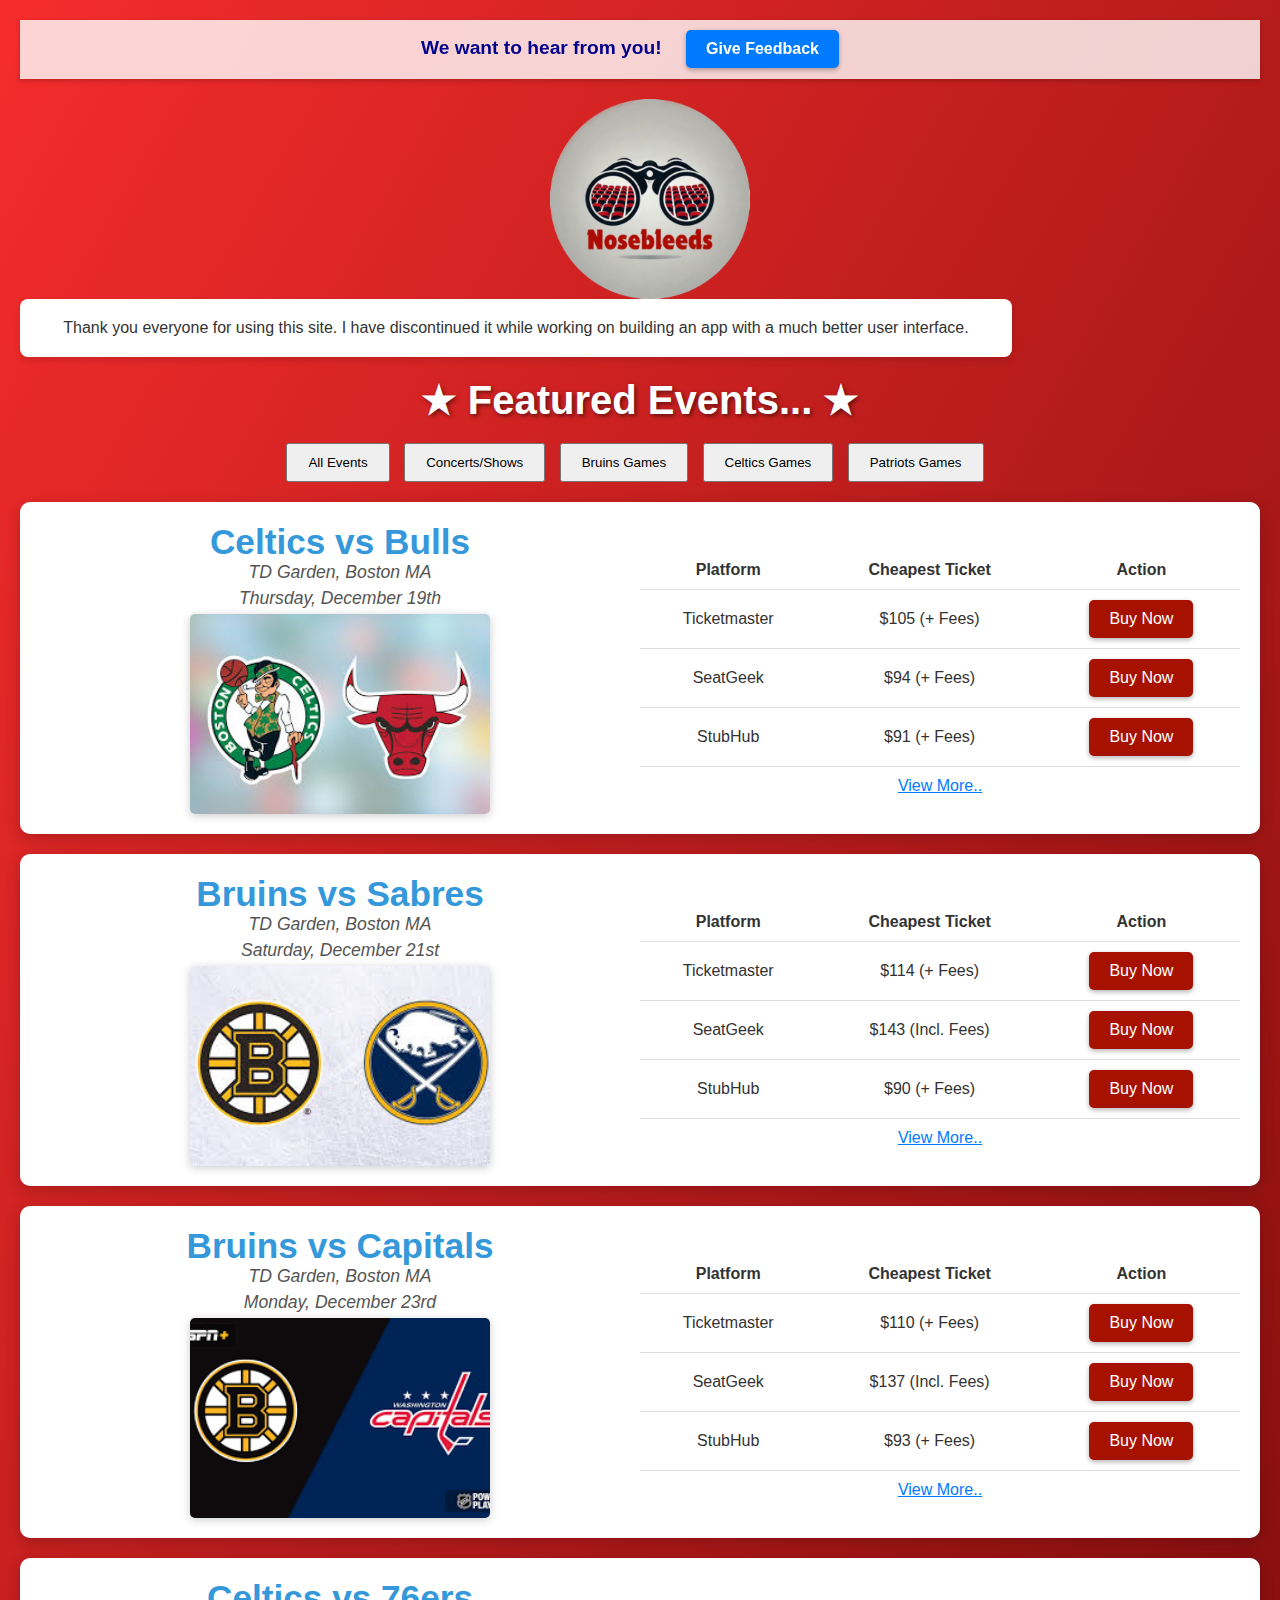
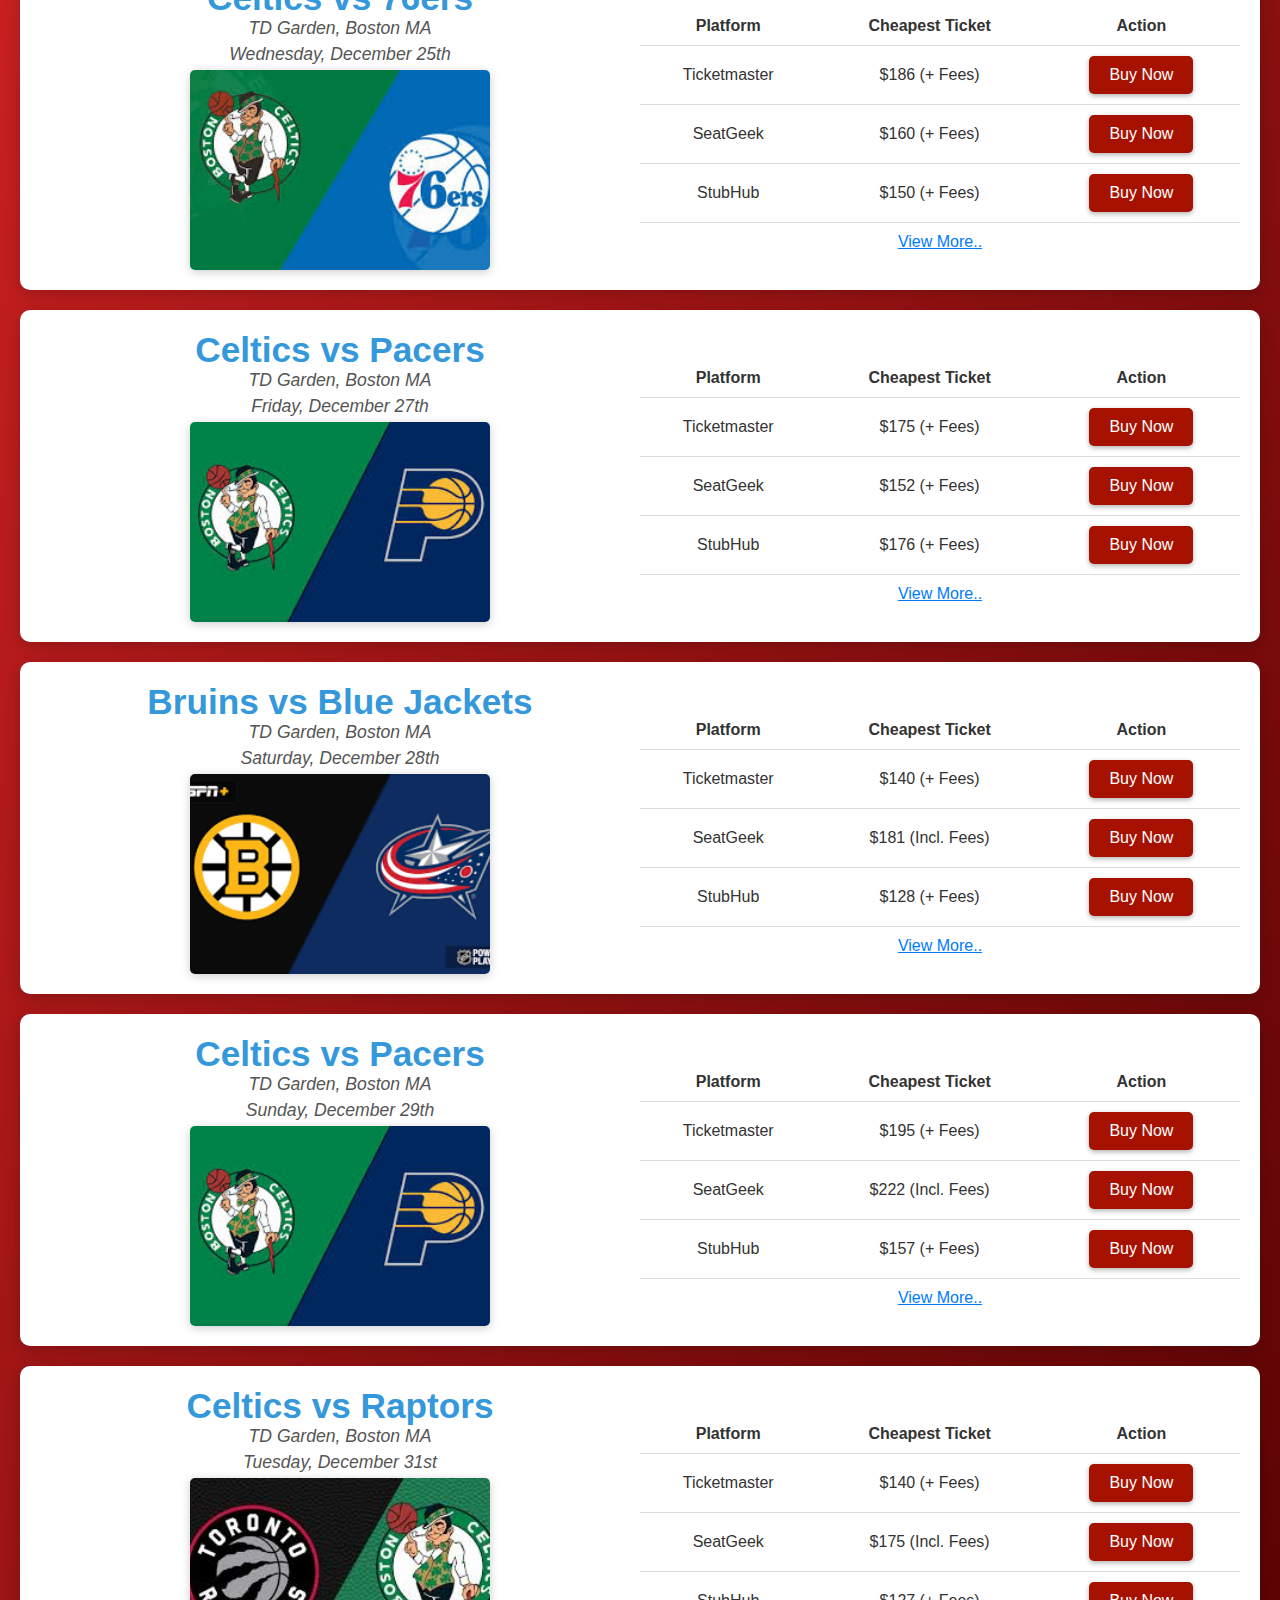
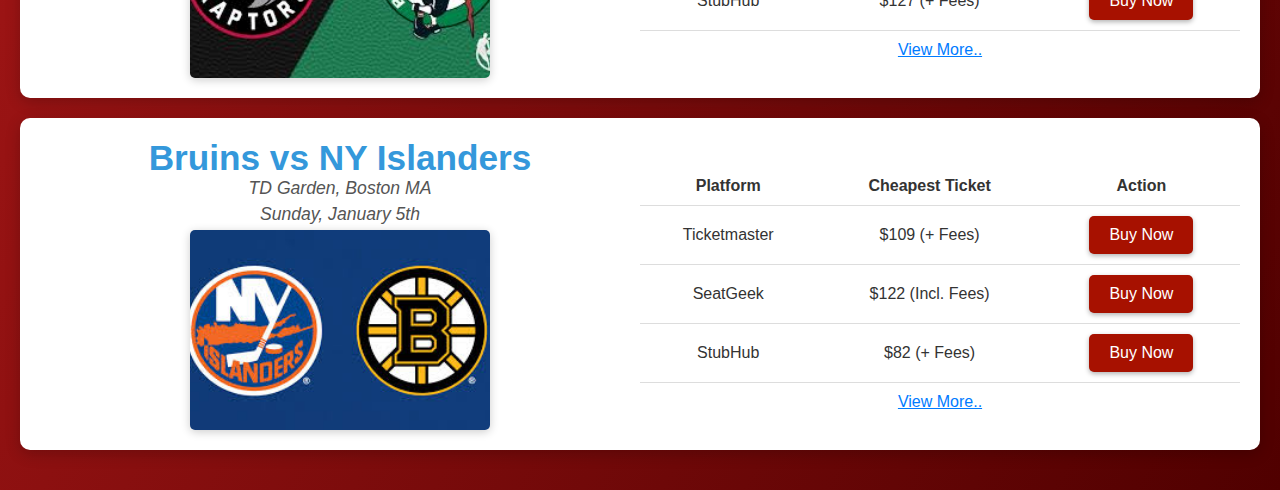
<file: index.html>
<!DOCTYPE html>
<html lang="en">
<head>
    <!-- Google tag (gtag.js) -->
    <script async src="https://www.googletagmanager.com/gtag/js?id=G-SVKX5JBJFM"></script>
    <script>
        window.dataLayer = window.dataLayer || [];
        function gtag(){dataLayer.push(arguments);}
        gtag('js', new Date());

        gtag('config', 'G-SVKX5JBJFM');
    </script>
    <link rel="icon" href="logo.ico" type="image/x-icon">
    <link rel="stylesheet" type="text/css" href="trial1.css">
    <meta charset="UTF-8">
    <meta name="viewport" content="width=device-width, initial-scale=1.0">
    <meta name="description" content="Discover and purchase tickets to your favorite live events, from concerts to theater, with Nosebleeds. Find exclusive deals and enjoy unforgettable live entertainment experiences.">
    <meta name="robots" content="index, follow">
    <meta name="keywords" content="events, live events, concert tickets, theater tickets, buy tickets, live concerts, live entertainment">
    <meta property="og:image" content="favicon.ico">

    <title>Nosebleeds - Cheapest Event Tickets for Live Entertainment</title>

</head>
<body>
    <header>
        <nav>
            <ul>
                <li><p class = "feedback">We want to hear from you!</p></li>
                <li><a href="https://forms.gle/8Xe73zdhjh9MoXA47" class="feedback-button">Give Feedback</a></li>
            </ul>
        </nav>
    </header>
    <div class="logo-container">
        <img src="logo.png" alt="Your Logo" id="logo-image">
    </div>

    <div class="announcement">
        <p>Thank you everyone for using this site. I have discontinued it while working on building an app with a much better user interface.</p>
    </div>
    <!--<div class="search-container">
        <form action="/search" method="get" onsubmit="handleSearch(event)">
            <input type="text" placeholder="&#x1F50D; Find an event near you" name="search">
            <button type="submit">Search</button>
        </form>
    </div>-->
    <h1>★ Featured Events... ★</h1>

    <!--Filter Buttons-->
    <div class="filter-buttons">
        <button onclick="filterEvents('all')">All Events</button>
        <button onclick="filterEvents('concerts')">Concerts/Shows</button>
        <button onclick="filterEvents('bruins')">Bruins Games</button>
        <button onclick="filterEvents('celtics')">Celtics Games</button>
        <button onclick="filterEvents('patriots')">Patriots Games</button>
    </div>

    <!--Patriots Game vs Rams-->
    <!--<section class="event" data-category="patriots">
        <div class="info">
            <h2>Patriots vs Jets</h2>
            <p class="location">Gillette Stadium, Foxborough MA</p>
            <p class="location">Sunday, October 27th</p>
            <img class = "bodyimg" src="patriotspics/rams-patriots.png" alt="Rams vs Patriots">
        </div>
        
        <div class="pricing">
            <table id="myTable22">
                <tr>
                    <th>Platform</th>
                    <th>Cheapest Ticket</th>
                    <th>Action</th>
                </tr>
                <tr>
                    <td>Ticketmaster</td>
                    <td>$84 (+ Fees)</td>
                    <td><a href="https://www.ticketmaster.com/new-england-patriots-vs-los-angeles-foxborough-massachusetts-11-17-2024/event/0100608FA0B71F6B?landing=c" class="button" target="_blank" rel="noopener noreferrer">Buy Now</a></td>
                </tr>
                <tr>
                    <td>SeatGeek</td>
                    <td>$87 (+ Fees)</td>
                    <td><a href="https://seatgeek.com/new-england-patriots-tickets/11-17-2024-foxborough-massachusetts-gillette-stadium/nfl/16890250" class="button" target="_blank" rel="noopener noreferrer">Buy Now</a></td>
                </tr>
                <tr>
                    <td>StubHub</td>
                    <td>$72 (+ Fees)</td>
                    <td><a href="https://www.stubhub.com/new-england-patriots-foxborough-tickets-11-17-2024/event/153074577/?quantity=2" class="button" target="_blank" rel="noopener noreferrer">Buy Now</a></td>
                </tr>
                <tr>
                    <td>VividSeats</td>
                    <td>$77 (+ Fees)</td>
                    <td><a href="https://www.vividseats.com/new-england-patriots-tickets-gillette-stadium-3-6-2025--sports-nfl-football/production/4780551" class="button" target="_blank" rel="noopener noreferrer">Buy Now</a></td>
                </tr>
                </tr>
                    <td>Gametime</td>
                    <td>$115 (Incl. Fees)</td>
                    <td><a href="https://gametime.co/nfl-football/rams-at-patriots-tickets/11-17-2024-foxborough-ma-gillette-stadium/events/65dfc118d01fada0f51b9ab2?ref=googlesearch&force_mobile=true&matchtype=e&network=g&device=c&adposition=&utm_term=gametime&targetid=kwd-186858160&utm_source=google&utm_medium=cpc&utm_id=607982382&utm_adgroup=28415077627&utm_creative=597412044430&gad_source=1&gclid=Cj0KCQjw3vO3BhCqARIsAEWblcDViOz6oKrIVXnKyHXk86BWkPSjEj1_6B14DCw4qzaPCXZZQUv_cQYaAqbYEALw_wcB&gclsrc=aw.ds&queryId=16a6e2304001d988ea255da21775df0c&resultPosition=1&searchIndex=events" class="button" target="_blank" rel="noopener noreferrer">Buy Now</a></td>
                </tr>
                </tr>
                    <td>TickPick</td>
                    <td>$101 (Incl. Fees)</td>
                    <td><a href="https://www.tickpick.com/buy-new-england-patriots-vs-los-angeles-rams-tickets-gillette-stadium-11-17-24-1pm/6349970/" class="button" target="_blank" rel="noopener noreferrer">Buy Now</a></td>
                </tr>
                    <td>Tickets For Less</td>
                    <td>$69 (Incl. Fees)</td>
                    <td><a href="" class="button" target="_blank" rel="noopener noreferrer">Buy Now</a></td>
                </tr>
                    <td>TicketIQ</td>
                    <td>$69 (Incl. Fees)</td>
                    <td><a href="" class="button" target="_blank" rel="noopener noreferrer">Buy Now</a></td>
            </table>
            <span id="viewMore22" class="viewMore" onclick="toggleRows('myTable22')" style="cursor: pointer;" role="button" tabindex="0">View More..</span>
        </div>
    </section>-->

    <!-- Jingle Ball Info-->
    <!--<section class="event" data-category="concerts">
        <div class="info">
            <h2>Kiss 108 Jingle Ball</h2>
            <h2>(With Tate Mcrae, 21 Pilots, Meghan Trainor and more)</h2>
            <p class="location">TD Garden, Boston MA</p>
            <p class="location">Sunday, December 15th</p>
            <img class = "bodyimg" src="concertpics/jingleball.jpg" alt="Jingle Ball">
        </div>
        
        <div class="pricing">
            <table id="myTable40">
                <tr>
                    <th>Platform</th>
                    <th>Cheapest Ticket</th>
                    <th>Action</th>
                </tr>
                <tr>
                    <td>Ticketmaster</td>
                    <td>$255 (+ Fees)</td>
                    <td><a href="https://www.ticketmaster.com/kiss-108s-jingle-ball-presented-by-boston-massachusetts-12-15-2024/event/0100612AAE7C2A6B" class="button" target="_blank" rel="noopener noreferrer">Buy Now</a></td>
                </tr>
                <tr>
                    <td>SeatGeek</td>
                    <td>$319 (Incl. Fees)</td>
                    <td><a href="https://seatgeek.com/iheartradio-jingle-ball-tickets/boston-massachusetts-td-garden-2024-12-15-6-pm/concert/17138793" class="button" target="_blank" rel="noopener noreferrer">Buy Now</a></td>
                </tr>
                <tr>
                    <td>StubHub</td>
                    <td>$240 (+ Fees)</td>
                    <td><a href="https://www.stubhub.com/tate-mcrae-boston-tickets-12-15-2024/event/155476624/?quantity=2" class="button" target="_blank" rel="noopener noreferrer">Buy Now</a></td>
                </tr>
                <tr>
                    <td>VividSeats</td>
                    <td>$240 (+ Fees)</td>
                    <td><a href="https://www.vividseats.com/iheartradio-jingle-ball-tickets-boston-td-garden-12-15-2024--concerts-rb/production/5250372" class="button" target="_blank" rel="noopener noreferrer">Buy Now</a></td>
                </tr>
                </tr>
                    <td>Gametime</td>
                    <td>$302 (Incl. Fees)</td>
                    <td><a href="https://gametime.co/concert/i-heart-radio-jingle-ball-boston-with-tate-mc-rae-twenty-one-pilots-meghan-trainor-and-more-tickets/12-15-2024-boston-ma-td-garden/events/66f44e12329bd8cb10aab047?ref=googlesearch&force_mobile=true&matchtype=e&network=g&device=c&adposition=&utm_term=gametime&targetid=kwd-186858160&utm_source=google&utm_medium=cpc&utm_id=607982382&utm_adgroup=28415077627&utm_creative=597412044430&gad_source=1&gclid=Cj0KCQjw3vO3BhCqARIsAEWblcDViOz6oKrIVXnKyHXk86BWkPSjEj1_6B14DCw4qzaPCXZZQUv_cQYaAqbYEALw_wcB&gclsrc=aw.ds&queryId=047f6b337d7d7cdd0b1308c30f87e406&resultPosition=1&searchIndex=events&searchSessionId=e1b17de1-f1bf-4928-bdae-566fbf1f5e95" class="button" target="_blank" rel="noopener noreferrer">Buy Now</a></td>
                </tr>
                </tr>
                    <td>TickPick</td>
                    <td>$294 (Incl. Fees)</td>
                    <td><a href="https://www.tickpick.com/buy-iheartradio-jingle-ball-tate-mcrae-twenty-one-pilots-meghan-trainor-tickets-td-garden-12-15-24-6pm/6733187/" class="button" target="_blank" rel="noopener noreferrer">Buy Now</a></td>
                </tr>
                </tr>
                    <td>Tickets For Less</td>
                    <td>$349 (Incl. Fees)</td>
                    <td><a href="https://www.ticketsforless.com/events/concert-festival-tour-tickets/iheartradio-jingle-ball-tate-mcrae-twenty-one-pilots-meghan-trainor-2024-12-15-18-00-00-6733187" class="button" target="_blank" rel="noopener noreferrer">Buy Now</a></td>
                </tr>
                    <td>TicketIQ</td>
                    <td>$317 (Incl. Fees)</td>
                    <td><a href="https://www.ticketiq.com/buy-iheartradio-jingle-ball-tate-mcrae-twenty-one-pilots-meghan-trainor-tickets-td-garden-12-15-24-6pm/6733187/" class="button" target="_blank" rel="noopener noreferrer">Buy Now</a></td>
            </table>
            <span id="viewMore40" class="viewMore" onclick="toggleRows('myTable40')" style="cursor: pointer;" role="button" tabindex="0">View More..</span>
        </div>
    </section>-->


    <!--Celtics vs Bulls-->
    <section class="event" data-category="celtics">
        <div class="info">
            <h2>Celtics vs Bulls</h2>
            <p class="location">TD Garden, Boston MA</p>
            <p class="location">Thursday, December 19th</p>
            <img class = "bodyimg" src="celticspics/bulls-celtics.jpeg" alt="Bulls vs Celtics">
        </div>
        
        <div class="pricing">
            <table id="myTable41">
                <tr>
                    <th>Platform</th>
                    <th>Cheapest Ticket</th>
                    <th>Action</th>
                </tr>
                <tr>
                    <td>Ticketmaster</td>
                    <td>$105 (+ Fees)</td>
                    <td><a href="https://www.ticketmaster.com/boston-celtics-vs-chicago-bulls-boston-massachusetts-12-19-2024/event/010060EBE47272B6" class="button" target="_blank" rel="noopener noreferrer">Buy Now</a></td>
                </tr>
                <tr>
                    <td>SeatGeek</td>
                    <td>$94 (+ Fees)</td>
                    <td><a href="https://seatgeek.com/boston-celtics-tickets/12-19-2024-boston-massachusetts-td-garden/nba/17056570" class="button" target="_blank" rel="noopener noreferrer">Buy Now</a></td>
                </tr>
                <tr>
                    <td>StubHub</td>
                    <td>$91 (+ Fees)</td>
                    <td><a href="https://www.stubhub.com/boston-celtics-boston-tickets-12-19-2024/event/154336721/?quantity=2" class="button" target="_blank" rel="noopener noreferrer">Buy Now</a></td>
                </tr>
                <tr>
                    <td>VividSeats</td>
                    <td>$97 (+ Fees)</td>
                    <td><a href="https://www.vividseats.com/boston-celtics-tickets-td-garden-12-19-2024--sports-nba-basketball/production/5158836" class="button" target="_blank" rel="noopener noreferrer">Buy Now</a></td>
                </tr>
                </tr>
                    <td>Gametime</td>
                    <td>$126 (Incl. Fees)</td>
                    <td><a href="https://gametime.co/nba-basketball/bulls-at-celtics-tickets/12-19-2024-boston-ma-td-garden/events/66be5ccf7514c0d1631d2a79?ref=googlesearch&force_mobile=true&matchtype=e&network=g&device=c&adposition=&utm_term=gametime&targetid=kwd-186858160&utm_source=google&utm_medium=cpc&utm_id=607982382&utm_adgroup=28415077627&utm_creative=597412044430&gad_source=1&gclid=Cj0KCQjw3vO3BhCqARIsAEWblcDViOz6oKrIVXnKyHXk86BWkPSjEj1_6B14DCw4qzaPCXZZQUv_cQYaAqbYEALw_wcB&gclsrc=aw.ds&queryId=02cc49716d76044566a1477bcc90615f&resultPosition=1&searchIndex=performers" class="button" target="_blank" rel="noopener noreferrer">Buy Now</a></td>
                </tr>
                </tr>
                    <td>TickPick</td>
                    <td>$125 (Incl. Fees)</td>
                    <td><a href="https://www.tickpick.com/buy-boston-celtics-vs-chicago-bulls-tickets-td-garden-12-19-24-7pm/6633509/" class="button" target="_blank" rel="noopener noreferrer">Buy Now</a></td>
                </tr>
                    <td>Tickets For Less</td>
                    <td>$140 (Incl. Fees)</td>
                    <td><a href="https://www.ticketsforless.com/events/nba-basketball-tickets/boston-celtics-vs-chicago-bulls-2024-12-19-19-30-00-6633509" class="button" target="_blank" rel="noopener noreferrer">Buy Now</a></td>
                </tr>
                    <td>TicketIQ</td>
                    <td>$131 (Incl. Fees)</td>
                    <td><a href="https://www.ticketiq.com/buy-boston-celtics-vs-chicago-bulls-tickets-td-garden-12-19-24-7pm/6633509/" class="button" target="_blank" rel="noopener noreferrer">Buy Now</a></td>
            </table>
            <span id="viewMore41" class="viewMore" onclick="toggleRows('myTable41')" style="cursor: pointer;" role="button" tabindex="0">View More..</span>
        </div>
    </section>

    <!--Bruins vs Sabres-->
    <section class="event" data-category="bruins">
        <div class="info">
            <h2>Bruins vs Sabres</h2>
            <p class="location">TD Garden, Boston MA</p>
            <p class="location">Saturday, December 21st</p>
            <img class = "bodyimg" src="bruinspics/sabres-bruins.jpeg" alt="Bruins vs Sabres">
        </div>
        
        <div class="pricing">
            <table id="myTable42">
                <tr>
                    <th>Platform</th>
                    <th>Cheapest Ticket</th>
                    <th>Action</th>
                </tr>
                <tr>
                    <td>Ticketmaster</td>
                    <td>$114 (+ Fees)</td>
                    <td><a href="https://www.ticketmaster.com/boston-bruins-vs-buffalo-sabres-boston-massachusetts-12-21-2024/event/010060D9D5857613" class="button" target="_blank" rel="noopener noreferrer">Buy Now</a></td>
                </tr>
                <tr>
                    <td>SeatGeek</td>
                    <td>$143 (Incl. Fees)</td>
                    <td><a href="https://seatgeek.com/boston-bruins-tickets/12-21-2024-boston-massachusetts-td-garden/nhl/16989680" class="button" target="_blank" rel="noopener noreferrer">Buy Now</a></td>
                </tr>
                <tr>
                    <td>StubHub</td>
                    <td>$90 (+ Fees)</td>
                    <td><a href="https://www.stubhub.com/boston-bruins-boston-tickets-12-21-2024/event/153686072/?quantity=2" class="button" target="_blank" rel="noopener noreferrer">Buy Now</a></td>
                </tr>
                <tr>
                    <td>VividSeats</td>
                    <td>$92 (+ Fees)</td>
                    <td><a href="https://www.vividseats.com/boston-bruins-tickets-td-garden-12-21-2024--sports-nhl-hockey/production/5063870" class="button" target="_blank" rel="noopener noreferrer">Buy Now</a></td>
                </tr>
                </tr>
                    <td>Gametime</td>
                    <td>$134 (Incl. Fees)</td>
                    <td><a href="https://gametime.co/nhl-hockey/sabres-at-bruins-tickets/12-21-2024-boston-ma-td-garden/events/66842fd88f2089d410503523?ref=googlesearch&force_mobile=true&matchtype=e&network=g&device=c&adposition=&utm_term=gametime&targetid=kwd-186858160&utm_source=google&utm_medium=cpc&utm_id=607982382&utm_adgroup=28415077627&utm_creative=597412044430&gad_source=1&gclid=Cj0KCQjw3vO3BhCqARIsAEWblcDViOz6oKrIVXnKyHXk86BWkPSjEj1_6B14DCw4qzaPCXZZQUv_cQYaAqbYEALw_wcB&gclsrc=aw.ds&queryId=5a7b0bcb585663490dfba6e806c4cb9f&resultPosition=1&searchIndex=performers" class="button" target="_blank" rel="noopener noreferrer">Buy Now</a></td>
                </tr>
                </tr>
                    <td>TickPick</td>
                    <td>$119 (Incl. Fees)</td>
                    <td><a href="https://www.tickpick.com/buy-boston-bruins-vs-buffalo-sabres-tickets-td-garden-12-21-24-7pm/6545199/" class="button" target="_blank" rel="noopener noreferrer">Buy Now</a></td>
                </tr>
                    <td>Tickets For Less</td>
                    <td>$134 (Incl. Fees)</td>
                    <td><a href="https://www.ticketsforless.com/events/nhl-hockey-tickets/boston-bruins-vs-buffalo-sabres-2024-12-21-19-00-00-6545199" class="button" target="_blank" rel="noopener noreferrer">Buy Now</a></td>
                </tr>
                    <td>TicketIQ</td>
                    <td>$125 (Incl. Fees)</td>
                    <td><a href="https://www.ticketiq.com/buy-boston-bruins-vs-buffalo-sabres-tickets-td-garden-12-21-24-7pm/6545199/" class="button" target="_blank" rel="noopener noreferrer">Buy Now</a></td>
            </table>
            <span id="viewMore42" class="viewMore" onclick="toggleRows('myTable42')" style="cursor: pointer;" role="button" tabindex="0">View More..</span>
        </div>
    </section>

    <!--Bruins vs Capitals-->
    <section class="event" data-category="bruins">
        <div class="info">
            <h2>Bruins vs Capitals</h2>
            <p class="location">TD Garden, Boston MA</p>
            <p class="location">Monday, December 23rd</p>
            <img class = "bodyimg" src="bruinspics/capitals-bruins.png" alt="Bruins vs Capitals">
        </div>
        
        <div class="pricing">
            <table id="myTable43">
                <tr>
                    <th>Platform</th>
                    <th>Cheapest Ticket</th>
                    <th>Action</th>
                </tr>
                <tr>
                    <td>Ticketmaster</td>
                    <td>$110 (+ Fees)</td>
                    <td><a href="https://www.ticketmaster.com/boston-bruins-vs-washington-capitals-boston-massachusetts-12-23-2024/event/010060D9D58A761E?refArtist=K8vZ9171o27&f_simplified_filter=true" class="button" target="_blank" rel="noopener noreferrer">Buy Now</a></td>
                </tr>
                <tr>
                    <td>SeatGeek</td>
                    <td>$137 (Incl. Fees)</td>
                    <td><a href="https://seatgeek.com/boston-bruins-tickets/12-23-2024-boston-massachusetts-td-garden/nhl/16989681" class="button" target="_blank" rel="noopener noreferrer">Buy Now</a></td>
                </tr>
                <tr>
                    <td>StubHub</td>
                    <td>$93 (+ Fees)</td>
                    <td><a href="https://www.stubhub.com/boston-bruins-boston-tickets-12-23-2024/event/153686089/" class="button" target="_blank" rel="noopener noreferrer">Buy Now</a></td>
                </tr>
                <tr>
                    <td>VividSeats</td>
                    <td>$94 (+ Fees)</td>
                    <td><a href="https://www.vividseats.com/boston-bruins-tickets-td-garden-12-23-2024--sports-nhl-hockey/production/5063873" class="button" target="_blank" rel="noopener noreferrer">Buy Now</a></td>
                </tr>
                </tr>
                    <td>Gametime</td>
                    <td>$135 (Incl. Fees)</td>
                    <td><a href="https://gametime.co/nhl-hockey/capitals-at-bruins-tickets/12-23-2024-boston-ma-td-garden/events/66842fdf7b3b3e4259bc2d85?ref=googlesearch&force_mobile=true&matchtype=e&network=g&device=c&adposition=&utm_term=gametime&targetid=kwd-186858160&utm_source=google&utm_medium=cpc&utm_id=607982382&utm_adgroup=28415077627&utm_creative=597412044430&gad_source=1&gclid=Cj0KCQjw3vO3BhCqARIsAEWblcDViOz6oKrIVXnKyHXk86BWkPSjEj1_6B14DCw4qzaPCXZZQUv_cQYaAqbYEALw_wcB&gclsrc=aw.ds&queryId=5a7b0bcb585663490dfba6e806c4cb9f&resultPosition=1&searchIndex=performers" class="button" target="_blank" rel="noopener noreferrer">Buy Now</a></td>
                </tr>
                </tr>
                    <td>TickPick</td>
                    <td>$116 (Incl. Fees)</td>
                    <td><a href="https://www.tickpick.com/buy-boston-bruins-vs-washington-capitals-tickets-td-garden-12-23-24-7pm/6545203/" class="button" target="_blank" rel="noopener noreferrer">Buy Now</a></td>
                </tr>
                    <td>Tickets For Less</td>
                    <td>$131 (Incl. Fees)</td>
                    <td><a href="https://www.ticketsforless.com/events/nhl-hockey-tickets/boston-bruins-vs-washington-capitals-2024-12-23-19-00-00-6545203" class="button" target="_blank" rel="noopener noreferrer">Buy Now</a></td>
                </tr>
                    <td>TicketIQ</td>
                    <td>$122 (Incl. Fees)</td>
                    <td><a href="https://www.ticketiq.com/buy-boston-bruins-vs-washington-capitals-tickets-td-garden-12-23-24-7pm/6545203/" class="button" target="_blank" rel="noopener noreferrer">Buy Now</a></td>
            </table>
            <span id="viewMore43" class="viewMore" onclick="toggleRows('myTable43')" style="cursor: pointer;" role="button" tabindex="0">View More..</span>
        </div>
    </section>

    <!--Celtics vs 76ers-->
    <section class="event" data-category="celtics">
        <div class="info">
            <h2>Celtics vs 76ers</h2>
            <p class="location">TD Garden, Boston MA</p>
            <p class="location">Wednesday, December 25th</p>
            <img class = "bodyimg" src="celticspics/76ers-celtics.jpeg" alt="76ers vs Celtics">
        </div>
        
        <div class="pricing">
            <table id="myTable44">
                <tr>
                    <th>Platform</th>
                    <th>Cheapest Ticket</th>
                    <th>Action</th>
                </tr>
                <tr>
                    <td>Ticketmaster</td>
                    <td>$186 (+ Fees)</td>
                    <td><a href="https://www.ticketmaster.com/boston-celtics-vs-philadelphia-76ers-boston-massachusetts-12-25-2024/event/010060EBE47C72BD?refArtist=K8vZ91718Xf&f_simplified_filter=true" class="button" target="_blank" rel="noopener noreferrer">Buy Now</a></td>
                </tr>
                <tr>
                    <td>SeatGeek</td>
                    <td>$160 (+ Fees)</td>
                    <td><a href="https://seatgeek.com/boston-celtics-tickets/12-25-2024-boston-massachusetts-td-garden/nba/17056588" class="button" target="_blank" rel="noopener noreferrer">Buy Now</a></td>
                </tr>
                <tr>
                    <td>StubHub</td>
                    <td>$150 (+ Fees)</td>
                    <td><a href="https://www.stubhub.com/boston-celtics-boston-tickets-12-25-2024/event/155136014/?quantity=2" class="button" target="_blank" rel="noopener noreferrer">Buy Now</a></td>
                </tr>
                <tr>
                    <td>VividSeats</td>
                    <td>$155 (+ Fees)</td>
                    <td><a href="https://www.vividseats.com/boston-celtics-tickets-td-garden-12-25-2024--sports-nba-basketball/production/5143507" class="button" target="_blank" rel="noopener noreferrer">Buy Now</a></td>
                </tr>
                </tr>
                    <td>Gametime</td>
                    <td>$212 (Incl. Fees)</td>
                    <td><a href="https://gametime.co/nba-basketball/76-ers-at-celtics-tickets/12-25-2024-boston-ma-td-garden/events/66b6b97a442e7e398be5eb53?ref=googlesearch&force_mobile=true&matchtype=e&network=g&device=c&adposition=&utm_term=gametime&targetid=kwd-186858160&utm_source=google&utm_medium=cpc&utm_id=607982382&utm_adgroup=28415077627&utm_creative=597412044430&gad_source=1&gclid=Cj0KCQjw3vO3BhCqARIsAEWblcDViOz6oKrIVXnKyHXk86BWkPSjEj1_6B14DCw4qzaPCXZZQUv_cQYaAqbYEALw_wcB&gclsrc=aw.ds&queryId=02cc49716d76044566a1477bcc90615f&resultPosition=1&searchIndex=performers" class="button" target="_blank" rel="noopener noreferrer">Buy Now</a></td>
                </tr>
                </tr>
                    <td>TickPick</td>
                    <td>$204 (Incl. Fees)</td>
                    <td><a href="https://www.tickpick.com/buy-boston-celtics-vs-philadelphia-76ers-tickets-td-garden-12-25-24-5pm/6620096/" class="button" target="_blank" rel="noopener noreferrer">Buy Now</a></td>
                </tr>
                    <td>Tickets For Less</td>
                    <td>$238 (Incl. Fees)</td>
                    <td><a href="https://www.ticketsforless.com/events/nba-basketball-tickets/boston-celtics-vs-philadelphia-76ers-2024-12-25-17-00-00-6620096" class="button" target="_blank" rel="noopener noreferrer">Buy Now</a></td>
                </tr>
                    <td>TicketIQ</td>
                    <td>$214 (Incl. Fees)</td>
                    <td><a href="https://www.ticketiq.com/buy-boston-celtics-vs-philadelphia-76ers-tickets-td-garden-12-25-24-5pm/6620096/" class="button" target="_blank" rel="noopener noreferrer">Buy Now</a></td>
            </table>
            <span id="viewMore44" class="viewMore" onclick="toggleRows('myTable44')" style="cursor: pointer;" role="button" tabindex="0">View More..</span>
        </div>
    </section>

    <!--Celtics vs Pacers-->
    <section class="event" data-category="celtics">
        <div class="info">
            <h2>Celtics vs Pacers</h2>
            <p class="location">TD Garden, Boston MA</p>
            <p class="location">Friday, December 27th</p>
            <img class = "bodyimg" src="celticspics/pacers-celtics.jpeg" alt="Pacers vs Celtics">
        </div>
        
        <div class="pricing">
            <table id="myTable45">
                <tr>
                    <th>Platform</th>
                    <th>Cheapest Ticket</th>
                    <th>Action</th>
                </tr>
                <tr>
                    <td>Ticketmaster</td>
                    <td>$175 (+ Fees)</td>
                    <td><a href="https://www.ticketmaster.com/boston-celtics-vs-indiana-pacers-boston-massachusetts-12-27-2024/event/010060EBE48272BF?refArtist=K8vZ91718Xf&f_simplified_filter=true" class="button" target="_blank" rel="noopener noreferrer">Buy Now</a></td>
                </tr>
                <tr>
                    <td>SeatGeek</td>
                    <td>$152 (+ Fees)</td>
                    <td><a href="https://seatgeek.com/boston-celtics-tickets/12-29-2024-boston-massachusetts-td-garden/nba/17056604" class="button" target="_blank" rel="noopener noreferrer">Buy Now</a></td>
                </tr>
                <tr>
                    <td>StubHub</td>
                    <td>$176 (+ Fees)</td>
                    <td><a href="https://www.stubhub.com/boston-celtics-boston-tickets-12-27-2024/event/154336719/" class="button" target="_blank" rel="noopener noreferrer">Buy Now</a></td>
                </tr>
                <tr>
                    <td>VividSeats</td>
                    <td>$149 (+ Fees)</td>
                    <td><a href="https://www.vividseats.com/boston-celtics-tickets-td-garden-12-27-2024--sports-nba-basketball/production/5158842" class="button" target="_blank" rel="noopener noreferrer">Buy Now</a></td>
                </tr>
                </tr>
                    <td>Gametime</td>
                    <td>$205 (Incl. Fees)</td>
                    <td><a href="https://gametime.co/nba-basketball/pacers-at-celtics-tickets/12-27-2024-boston-ma-td-garden/events/66be5d253ede6703176ffac8?ref=googlesearch&force_mobile=true&matchtype=e&network=g&device=c&adposition=&utm_term=gametime&targetid=kwd-186858160&utm_source=google&utm_medium=cpc&utm_id=607982382&utm_adgroup=28415077627&utm_creative=597412044430&gad_source=1&gclid=Cj0KCQjw3vO3BhCqARIsAEWblcDViOz6oKrIVXnKyHXk86BWkPSjEj1_6B14DCw4qzaPCXZZQUv_cQYaAqbYEALw_wcB&gclsrc=aw.ds&queryId=02cc49716d76044566a1477bcc90615f&resultPosition=1&searchIndex=performers" class="button" target="_blank" rel="noopener noreferrer">Buy Now</a></td>
                </tr>
                </tr>
                    <td>TickPick</td>
                    <td>$182 (Incl. Fees)</td>
                    <td><a href="https://www.tickpick.com/buy-boston-celtics-vs-indiana-pacers-tickets-td-garden-12-27-24-7pm/6633517/" class="button" target="_blank" rel="noopener noreferrer">Buy Now</a></td>
                </tr>
                    <td>Tickets For Less</td>
                    <td>$208 (Incl. Fees)</td>
                    <td><a href="https://www.ticketsforless.com/events/nba-basketball-tickets/boston-celtics-vs-indiana-pacers-2024-12-27-19-30-00-6633517" class="button" target="_blank" rel="noopener noreferrer">Buy Now</a></td>
                </tr>
                    <td>TicketIQ</td>
                    <td>$191 (Incl. Fees)</td>
                    <td><a href="https://www.ticketiq.com/buy-boston-celtics-vs-indiana-pacers-tickets-td-garden-12-27-24-7pm/6633517/" class="button" target="_blank" rel="noopener noreferrer">Buy Now</a></td>
            </table>
            <span id="viewMore45" class="viewMore" onclick="toggleRows('myTable45')" style="cursor: pointer;" role="button" tabindex="0">View More..</span>
        </div>
    </section>

    <!--Bruins vs Blue Jackets-->
    <section class="event" data-category="bruins">
        <div class="info">
            <h2>Bruins vs Blue Jackets</h2>
            <p class="location">TD Garden, Boston MA</p>
            <p class="location">Saturday, December 28th</p>
            <img class = "bodyimg" src="bruinspics/bluejackets-bruins.png" alt="Bruins vs Blue Jackets">
        </div>
        
        <div class="pricing">
            <table id="myTable46">
                <tr>
                    <th>Platform</th>
                    <th>Cheapest Ticket</th>
                    <th>Action</th>
                </tr>
                <tr>
                    <td>Ticketmaster</td>
                    <td>$140 (+ Fees)</td>
                    <td><a href="https://www.ticketmaster.com/boston-bruins-vs-columbus-blue-jackets-boston-massachusetts-12-28-2024/event/010060D9D58F7631?refArtist=K8vZ9171o27&f_simplified_filter=true" class="button" target="_blank" rel="noopener noreferrer">Buy Now</a></td>
                </tr>
                <tr>
                    <td>SeatGeek</td>
                    <td>$181 (Incl. Fees)</td>
                    <td><a href="https://seatgeek.com/boston-bruins-tickets/12-28-2024-boston-massachusetts-td-garden/nhl/16989685" class="button" target="_blank" rel="noopener noreferrer">Buy Now</a></td>
                </tr>
                <tr>
                    <td>StubHub</td>
                    <td>$128 (+ Fees)</td>
                    <td><a href="https://www.stubhub.com/boston-bruins-boston-tickets-12-28-2024/event/153686100/?quantity=2" class="button" target="_blank" rel="noopener noreferrer">Buy Now</a></td>
                </tr>
                <tr>
                    <td>VividSeats</td>
                    <td>$115 (+ Fees)</td>
                    <td><a href="https://www.vividseats.com/boston-bruins-tickets-td-garden-12-28-2024--sports-nhl-hockey/production/5063876" class="button" target="_blank" rel="noopener noreferrer">Buy Now</a></td>
                </tr>
                </tr>
                    <td>Gametime</td>
                    <td>$175 (Incl. Fees)</td>
                    <td><a href="https://gametime.co/nhl-hockey/blue-jackets-at-bruins-tickets/12-28-2024-boston-ma-td-garden/events/66842fea08f6704e611cbfae?ref=googlesearch&force_mobile=true&matchtype=e&network=g&device=c&adposition=&utm_term=gametime&targetid=kwd-186858160&utm_source=google&utm_medium=cpc&utm_id=607982382&utm_adgroup=28415077627&utm_creative=597412044430&gad_source=1&gclid=Cj0KCQjw3vO3BhCqARIsAEWblcDViOz6oKrIVXnKyHXk86BWkPSjEj1_6B14DCw4qzaPCXZZQUv_cQYaAqbYEALw_wcB&gclsrc=aw.ds&queryId=5a7b0bcb585663490dfba6e806c4cb9f&resultPosition=1&searchIndex=performers" class="button" target="_blank" rel="noopener noreferrer">Buy Now</a></td>
                </tr>
                </tr>
                    <td>TickPick</td>
                    <td>$144 (Incl. Fees)</td>
                    <td><a href="https://www.tickpick.com/buy-boston-bruins-vs-columbus-blue-jackets-tickets-td-garden-12-28-24-7pm/6545207/" class="button" target="_blank" rel="noopener noreferrer">Buy Now</a></td>
                </tr>
                    <td>Tickets For Less</td>
                    <td>$157 (Incl. Fees)</td>
                    <td><a href="https://www.ticketsforless.com/events/nhl-hockey-tickets/boston-bruins-vs-columbus-blue-jackets-2024-12-28-19-00-00-6545207" class="button" target="_blank" rel="noopener noreferrer">Buy Now</a></td>
                </tr>
                    <td>TicketIQ</td>
                    <td>$151 (Incl. Fees)</td>
                    <td><a href="https://www.ticketiq.com/buy-boston-bruins-vs-columbus-blue-jackets-tickets-td-garden-12-28-24-7pm/6545207/" class="button" target="_blank" rel="noopener noreferrer">Buy Now</a></td>
            </table>
            <span id="viewMore46" class="viewMore" onclick="toggleRows('myTable46')" style="cursor: pointer;" role="button" tabindex="0">View More..</span>
        </div>
    </section>

    <!--Celtics vs Pacers-->
    <section class="event" data-category="celtics">
        <div class="info">
            <h2>Celtics vs Pacers</h2>
            <p class="location">TD Garden, Boston MA</p>
            <p class="location">Sunday, December 29th</p>
            <img class = "bodyimg" src="celticspics/pacers-celtics.jpeg" alt="Pacers vs Celtics">
        </div>
        
        <div class="pricing">
            <table id="myTable47">
                <tr>
                    <th>Platform</th>
                    <th>Cheapest Ticket</th>
                    <th>Action</th>
                </tr>
                <tr>
                    <td>Ticketmaster</td>
                    <td>$195 (+ Fees)</td>
                    <td><a href="https://www.ticketmaster.com/boston-celtics-vs-indiana-pacers-boston-massachusetts-12-27-2024/event/010060EBE48272BF?refArtist=K8vZ91718Xf&f_simplified_filter=true" class="button" target="_blank" rel="noopener noreferrer">Buy Now</a></td>
                </tr>
                <tr>
                    <td>SeatGeek</td>
                    <td>$222 (Incl. Fees)</td>
                    <td><a href="https://seatgeek.com/boston-celtics-tickets/12-29-2024-boston-massachusetts-td-garden/nba/17056604" class="button" target="_blank" rel="noopener noreferrer">Buy Now</a></td>
                </tr>
                <tr>
                    <td>StubHub</td>
                    <td>$157 (+ Fees)</td>
                    <td><a href="https://www.stubhub.com/boston-celtics-boston-tickets-12-29-2024/event/154336727/" class="button" target="_blank" rel="noopener noreferrer">Buy Now</a></td>
                </tr>
                <tr>
                    <td>VividSeats</td>
                    <td>$159 (+ Fees)</td>
                    <td><a href="https://www.vividseats.com/boston-celtics-tickets-td-garden-12-29-2024--sports-nba-basketball/production/5158845" class="button" target="_blank" rel="noopener noreferrer">Buy Now</a></td>
                </tr>
                </tr>
                    <td>Gametime</td>
                    <td>$199 (Incl. Fees)</td>
                    <td><a href="https://gametime.co/nba-basketball/pacers-at-celtics-tickets/12-29-2024-boston-ma-td-garden/events/66be5d3e6c4f21420654405c?ref=googlesearch&force_mobile=true&matchtype=e&network=g&device=c&adposition=&utm_term=gametime&targetid=kwd-186858160&utm_source=google&utm_medium=cpc&utm_id=607982382&utm_adgroup=28415077627&utm_creative=597412044430&gad_source=1&gclid=Cj0KCQjw3vO3BhCqARIsAEWblcDViOz6oKrIVXnKyHXk86BWkPSjEj1_6B14DCw4qzaPCXZZQUv_cQYaAqbYEALw_wcB&gclsrc=aw.ds&queryId=a8ddbd9b17814f8df91bda5404d1d095&resultPosition=1&searchIndex=performers&searchSessionId=321dbe5c-5736-40f1-8e77-cbdae96586ec" class="button" target="_blank" rel="noopener noreferrer">Buy Now</a></td>
                </tr>
                </tr>
                    <td>TickPick</td>
                    <td>$197 (Incl. Fees)</td>
                    <td><a href="https://www.tickpick.com/buy-boston-celtics-vs-indiana-pacers-tickets-td-garden-12-29-24-6pm/6633518/" class="button" target="_blank" rel="noopener noreferrer">Buy Now</a></td>
                </tr>
                    <td>Tickets For Less</td>
                    <td>$218 (Incl. Fees)</td>
                    <td><a href="https://www.ticketsforless.com/events/nba-basketball-tickets/boston-celtics-vs-indiana-pacers-2024-12-29-18-00-00-6633518" class="button" target="_blank" rel="noopener noreferrer">Buy Now</a></td>
                </tr>
                    <td>TicketIQ</td>
                    <td>$206 (Incl. Fees)</td>
                    <td><a href="https://www.ticketiq.com/buy-boston-celtics-vs-indiana-pacers-tickets-td-garden-12-29-24-6pm/6633518/" class="button" target="_blank" rel="noopener noreferrer">Buy Now</a></td>
            </table>
            <span id="viewMore47" class="viewMore" onclick="toggleRows('myTable47')" style="cursor: pointer;" role="button" tabindex="0">View More..</span>
        </div>
    </section>

    <!--Celtics vs Raptors-->
    <section class="event" data-category="celtics">
        <div class="info">
            <h2>Celtics vs Raptors</h2>
            <p class="location">TD Garden, Boston MA</p>
            <p class="location">Tuesday, December 31st</p>
            <img class = "bodyimg" src="celticspics/raptors-celtics.jpeg" alt="Raptors vs Celtics">
        </div>
        
        <div class="pricing">
            <table id="myTable48">
                <tr>
                    <th>Platform</th>
                    <th>Cheapest Ticket</th>
                    <th>Action</th>
                </tr>
                <tr>
                    <td>Ticketmaster</td>
                    <td>$140 (+ Fees)</td>
                    <td><a href="https://www.ticketmaster.com/boston-celtics-vs-toronto-raptors-boston-massachusetts-12-31-2024/event/010060EBE49172CE?refArtist=K8vZ91718Xf&f_simplified_filter=true&f_enable_merch_slot=true" class="button" target="_blank" rel="noopener noreferrer">Buy Now</a></td>
                </tr>
                <tr>
                    <td>SeatGeek</td>
                    <td>$175 (Incl. Fees)</td>
                    <td><a href="https://seatgeek.com/boston-celtics-tickets/12-31-2024-boston-massachusetts-td-garden/nba/17056608" class="button" target="_blank" rel="noopener noreferrer">Buy Now</a></td>
                </tr>
                <tr>
                    <td>StubHub</td>
                    <td>$127 (+ Fees)</td>
                    <td><a href="https://www.stubhub.com/boston-celtics-boston-tickets-12-31-2024/event/154331670/" class="button" target="_blank" rel="noopener noreferrer">Buy Now</a></td>
                </tr>
                <tr>
                    <td>VividSeats</td>
                    <td>$125 (+ Fees)</td>
                    <td><a href="https://www.vividseats.com/boston-celtics-tickets-td-garden-12-31-2024--sports-nba-basketball/production/5158847" class="button" target="_blank" rel="noopener noreferrer">Buy Now</a></td>
                </tr>
                </tr>
                    <td>Gametime</td>
                    <td>$170 (Incl. Fees)</td>
                    <td><a href="https://gametime.co/nba-basketball/raptors-at-celtics-tickets/12-31-2024-boston-ma-td-garden/events/66be5d4625aef9b7f2506a22?ref=googlesearch&force_mobile=true&matchtype=e&network=g&device=c&adposition=&utm_term=gametime&targetid=kwd-186858160&utm_source=google&utm_medium=cpc&utm_id=607982382&utm_adgroup=28415077627&utm_creative=597412044430&gad_source=1&gclid=Cj0KCQjw3vO3BhCqARIsAEWblcDViOz6oKrIVXnKyHXk86BWkPSjEj1_6B14DCw4qzaPCXZZQUv_cQYaAqbYEALw_wcB&gclsrc=aw.ds&queryId=a8ddbd9b17814f8df91bda5404d1d095&resultPosition=1&searchIndex=performers&searchSessionId=321dbe5c-5736-40f1-8e77-cbdae96586ec" class="button" target="_blank" rel="noopener noreferrer">Buy Now</a></td>
                </tr>
                </tr>
                    <td>TickPick</td>
                    <td>$142 (Incl. Fees)</td>
                    <td><a href="https://www.tickpick.com/buy-boston-celtics-vs-toronto-raptors-tickets-td-garden-12-31-24-3pm/6633521/" class="button" target="_blank" rel="noopener noreferrer">Buy Now</a></td>
                </tr>
                    <td>Tickets For Less</td>
                    <td>$180 (Incl. Fees)</td>
                    <td><a href="https://www.ticketsforless.com/events/nba-basketball-tickets/boston-celtics-vs-toronto-raptors-2024-12-31-15-00-00-6633521" class="button" target="_blank" rel="noopener noreferrer">Buy Now</a></td>
                </tr>
                    <td>TicketIQ</td>
                    <td>$149 (Incl. Fees)</td>
                    <td><a href="https://www.ticketiq.com/buy-boston-celtics-vs-toronto-raptors-tickets-td-garden-12-31-24-3pm/6633521/" class="button" target="_blank" rel="noopener noreferrer">Buy Now</a></td>
            </table>
            <span id="viewMore48" class="viewMore" onclick="toggleRows('myTable48')" style="cursor: pointer;" role="button" tabindex="0">View More..</span>
        </div>
    </section>

    <!--Bruins vs Islanders-->
    <section class="event" data-category="bruins">
        <div class="info">
            <h2>Bruins vs NY Islanders</h2>
            <p class="location">TD Garden, Boston MA</p>
            <p class="location">Sunday, January 5th</p>
            <img class = "bodyimg" src="bruinspics/islanders-bruins.jpeg" alt="Bruins vs Islanders">
        </div>
        
        <div class="pricing">
            <table id="myTable49">
                <tr>
                    <th>Platform</th>
                    <th>Cheapest Ticket</th>
                    <th>Action</th>
                </tr>
                <tr>
                    <td>Ticketmaster</td>
                    <td>$109 (+ Fees)</td>
                    <td><a href="https://www.ticketmaster.com/boston-bruins-vs-new-york-islanders-boston-massachusetts-01-05-2025/event/010060D9D4B1730F?refArtist=K8vZ9171o27&f_simplified_filter=true" class="button" target="_blank" rel="noopener noreferrer">Buy Now</a></td>
                </tr>
                <tr>
                    <td>SeatGeek</td>
                    <td>$122 (Incl. Fees)</td>
                    <td><a href="https://seatgeek.com/boston-bruins-tickets/1-5-2025-boston-massachusetts-td-garden/nhl/16989686" class="button" target="_blank" rel="noopener noreferrer">Buy Now</a></td>
                </tr>
                <tr>
                    <td>StubHub</td>
                    <td>$82 (+ Fees)</td>
                    <td><a href="https://www.stubhub.com/boston-bruins-boston-tickets-1-5-2025/event/153686091/" class="button" target="_blank" rel="noopener noreferrer">Buy Now</a></td>
                </tr>
                <tr>
                    <td>VividSeats</td>
                    <td>$81 (+ Fees)</td>
                    <td><a href="https://www.vividseats.com/boston-bruins-tickets-td-garden-1-5-2025--sports-nhl-hockey/production/5063881" class="button" target="_blank" rel="noopener noreferrer">Buy Now</a></td>
                </tr>
                </tr>
                    <td>Gametime</td>
                    <td>$120 (Incl. Fees)</td>
                    <td><a href="https://gametime.co/nhl-hockey/islanders-at-bruins-tickets/1-5-2025-boston-ma-td-garden/events/66842ffd5af59db30137b04a?ref=googlesearch&force_mobile=true&matchtype=e&network=g&device=c&adposition=&utm_term=gametime&targetid=kwd-186858160&utm_source=google&utm_medium=cpc&utm_id=607982382&utm_adgroup=28415077627&utm_creative=597412044430&gad_source=1&gclid=Cj0KCQjw3vO3BhCqARIsAEWblcDViOz6oKrIVXnKyHXk86BWkPSjEj1_6B14DCw4qzaPCXZZQUv_cQYaAqbYEALw_wcB&gclsrc=aw.ds&queryId=5a7b0bcb585663490dfba6e806c4cb9f&resultPosition=1&searchIndex=performers" class="button" target="_blank" rel="noopener noreferrer">Buy Now</a></td>
                </tr>
                </tr>
                    <td>TickPick</td>
                    <td>$105 (Incl. Fees)</td>
                    <td><a href="https://www.tickpick.com/buy-boston-bruins-vs-new-york-islanders-tickets-td-garden-1-5-25-6pm/6545211/" class="button" target="_blank" rel="noopener noreferrer">Buy Now</a></td>
                </tr>
                    <td>Tickets For Less</td>
                    <td>$117 (Incl. Fees)</td>
                    <td><a href="https://www.ticketsforless.com/events/nhl-hockey-tickets/boston-bruins-vs-new-york-islanders-2025-01-05-18-00-00-6545211" class="button" target="_blank" rel="noopener noreferrer">Buy Now</a></td>
                </tr>
                    <td>TicketIQ</td>
                    <td>$110 (Incl. Fees)</td>
                    <td><a href="https://www.ticketiq.com/buy-boston-bruins-vs-new-york-islanders-tickets-td-garden-1-5-25-6pm/6545211/" class="button" target="_blank" rel="noopener noreferrer">Buy Now</a></td>
            </table>
            <span id="viewMore49" class="viewMore" onclick="toggleRows('myTable49')" style="cursor: pointer;" role="button" tabindex="0">View More..</span>
        </div>
    </section>


    <!-- Add additional sections for other events following the same structure -->

    <script src="script.js"></script>
</body>
</html>
</file>
<file: trial1.css>
/* Base resets */
* {
    margin: 0;
    padding: 0;
    box-sizing: border-box;
    transition: all 0.3s ease;
}
body {
    font-family: 'Helvetica Neue', Arial, sans-serif;
    background: linear-gradient(120deg, #f52c2c, #500000);
    color: #333;
    padding: 20px;
    margin: 0;
}
header {
    background: rgba(255, 255, 255, 0.8);
    color: #333;
    padding: 10px 0;
    text-align: center;
    position: sticky;
    top: 0;
    box-shadow: 0 2px 5px rgba(0,0,0,0.2);
}
.announcement {
    background-color: white; /* White background for the announcement box */
    padding: 20px; /* Padding around the text */
    border-radius: 8px; /* Rounded corners for the box */
    box-shadow: 0 4px 6px rgba(0,0,0,0.1); /* Subtle shadow for some depth */
    width: 80%; /* Takes 80% of the width but you can adjust as needed */
    text-align: center; /* Center-aligns the text */
}
#logo-image {
    width: 200px;  /* Set a fixed width, adjust as needed */
    height: auto;  /* Maintain aspect ratio */
    display: block;  /* Ensure it behaves as a block-level element */
    margin: 0 auto;  /* Center align if needed, or adjust margin as per layout needs */
}

.logo-container {
    text-align: left;  /* Aligns the logo to the left */
    margin-top: 20px;  /* Provides some space between the header and the logo */
    padding-left: 20px;  /* Adds padding on the left for some breathing room */
}
nav ul {
    list-style: none;
    padding: 0;
}
nav ul li {
    display: inline-block;
    margin-right: 20px;
}
nav ul li a {
    color: #333;
    text-decoration: none;
    font-weight: bold;
    font-size: 16px;
}
h1 {
    text-align: center;
    color: #ffffff;
    font-size: 2.5em;
    margin: 20px 0;
    text-shadow: 2px 2px 4px rgba(0,0,0,0.5);
}

.filter-buttons {
    margin-bottom: 20px;
    text-align: center;
}

.filter-buttons button {
    padding: 10px 20px;
    margin-right: 10px;
    cursor: pointer;
}

.feedback {
    font-size: 1.2em; /* Slightly larger than the default */
    font-weight: bold; /* Make text bold */
    color: #00008B; /* Dark blue color */
    margin-bottom: 10px; /* Space before the button */
    text-align: center;
}

/* Styles for the 'Give Feedback' button */
.feedback-button {
    display: inline-block;
    padding: 10px 20px;
    background-color: #007bff; /* Bootstrap primary blue for example */
    color: white;
    text-align: center;
    text-decoration: none;
    border-radius: 5px;
    font-size: 16px;
    cursor: pointer;
    border: none; /* No border */
    box-shadow: 0 2px 5px rgba(0,0,0,0.3); /* Subtle shadow for a button-like effect */
}

.feedback-button:hover {
    background-color: #0056b3; /* Darker blue on hover for interaction feedback */
}
.event {
    background-color: white;
    padding: 20px;
    margin: 20px 0;
    border-radius: 10px;
    box-shadow: 0 4px 15px rgba(0,0,0,0.2);
    display: flex;
    justify-content: space-between;
    align-items: center;
    flex-wrap: wrap;
}
.info {
    flex: 1;
    text-align: center;
}
.info h2 {
    font-size: 2.2em;
    color: #3498db;
}
.info p.location {
    font-size: 1.1em;
    color: #555;
    font-style: italic;
    margin-bottom: 5px;
}
.bodyimg {
    width: 300px; /* Fixed width */
    height: 200px; /* Fixed height */
    object-fit: cover; /* Ensures the image covers the area without distorting */
    display: block;
    margin: 0 auto; /* Centers the image horizontally */
    border-radius: 5px;
    box-shadow: 0 2px 10px rgba(0,0,0,0.2);
}
.pricing {
    flex: 1;
    margin-top: 20px;
}
table {
    width: 100%;
    border-collapse: collapse;
}
th, td {
    text-align: center;
    padding: 10px;
    border-bottom: 1px solid #ddd;
}
.button {
    display: inline-block;
    padding: 10px 20px;
    background-color: #a71100;
    color: white;
    text-align: center;
    text-decoration: none;
    border-radius: 5px;
    font-size: 16px;
    cursor: pointer;
    border: none;
    box-shadow: 0 2px 5px rgba(0,0,0,0.3);
}
.button:hover {
    background-color: #a41100;
}
.viewMore {
    display: block; /* Makes it a block-level element, which can be easily centered */
    text-align: center; /* Centers the text inside the element */
    color: #007bff; /* Gives it a hyperlink-like color */
    padding: 10px 0; /* Adds some spacing around the text */
    cursor: pointer; /* Makes it clear the text is clickable */
    text-decoration: underline; /* Makes it look more like a link */
    margin: auto; /* Centers the span in the middle of the page horizontally */
}
table tbody tr:nth-child(n+5) {
    display: none;
}


@media (max-width: 768px) {
    .event {
        flex-direction: column;
    }
    .info, .pricing {
        width: 100%;
        text-align: center;
    }
    nav ul li {
        display: block;
        text-align: center;
        margin-top: 10px;
    }
}
</file>
